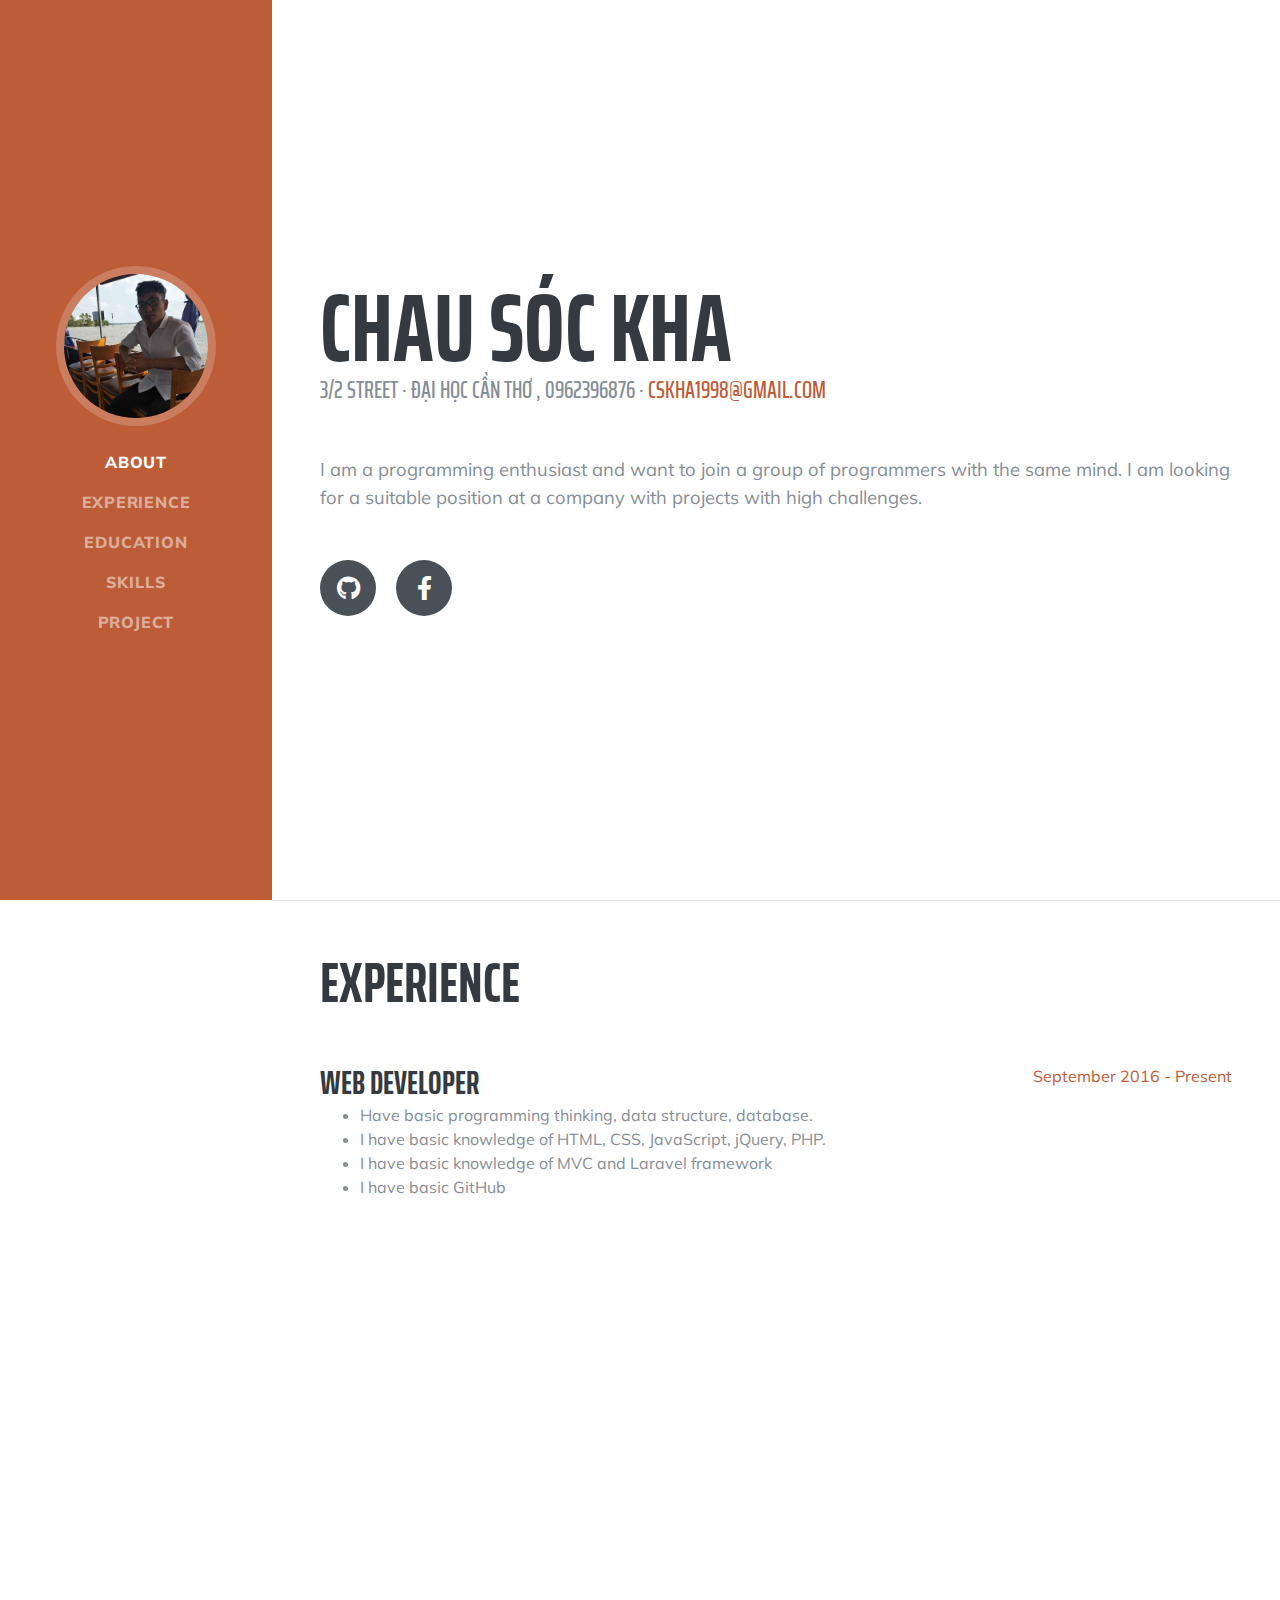
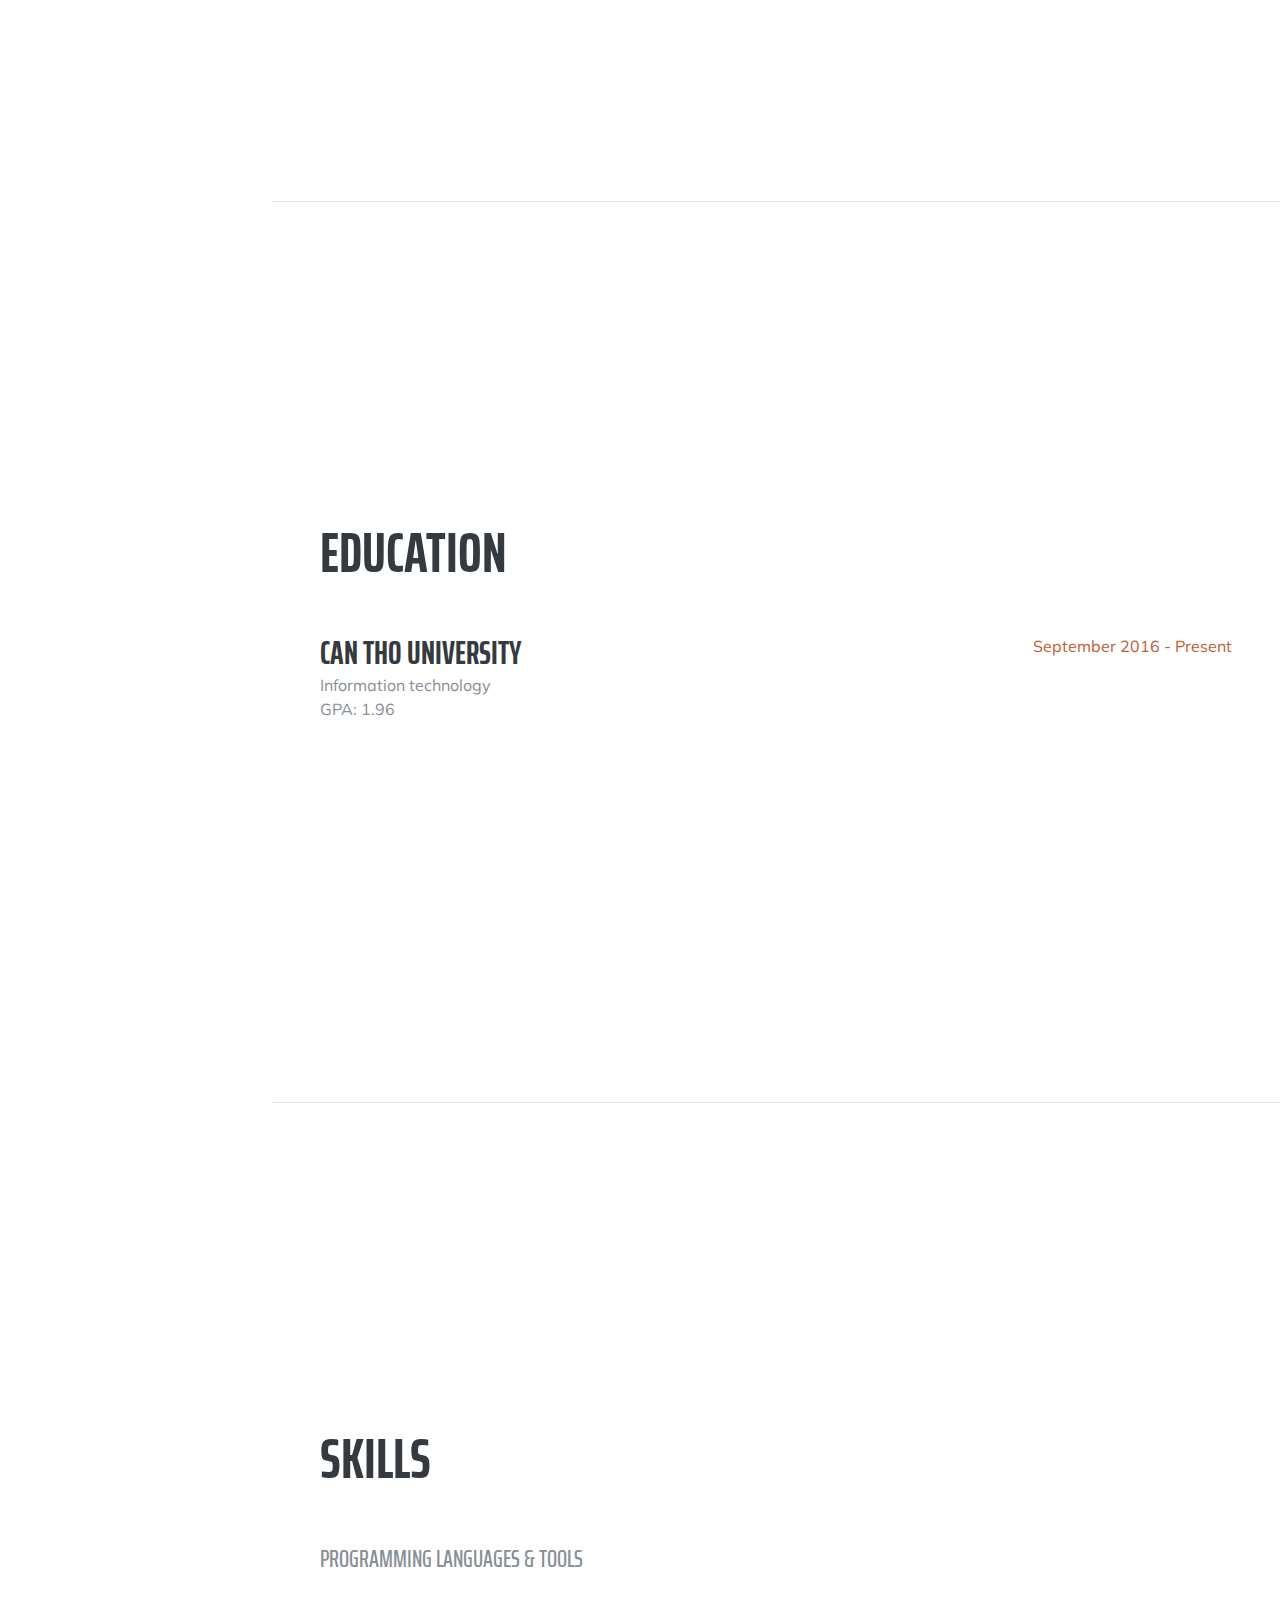
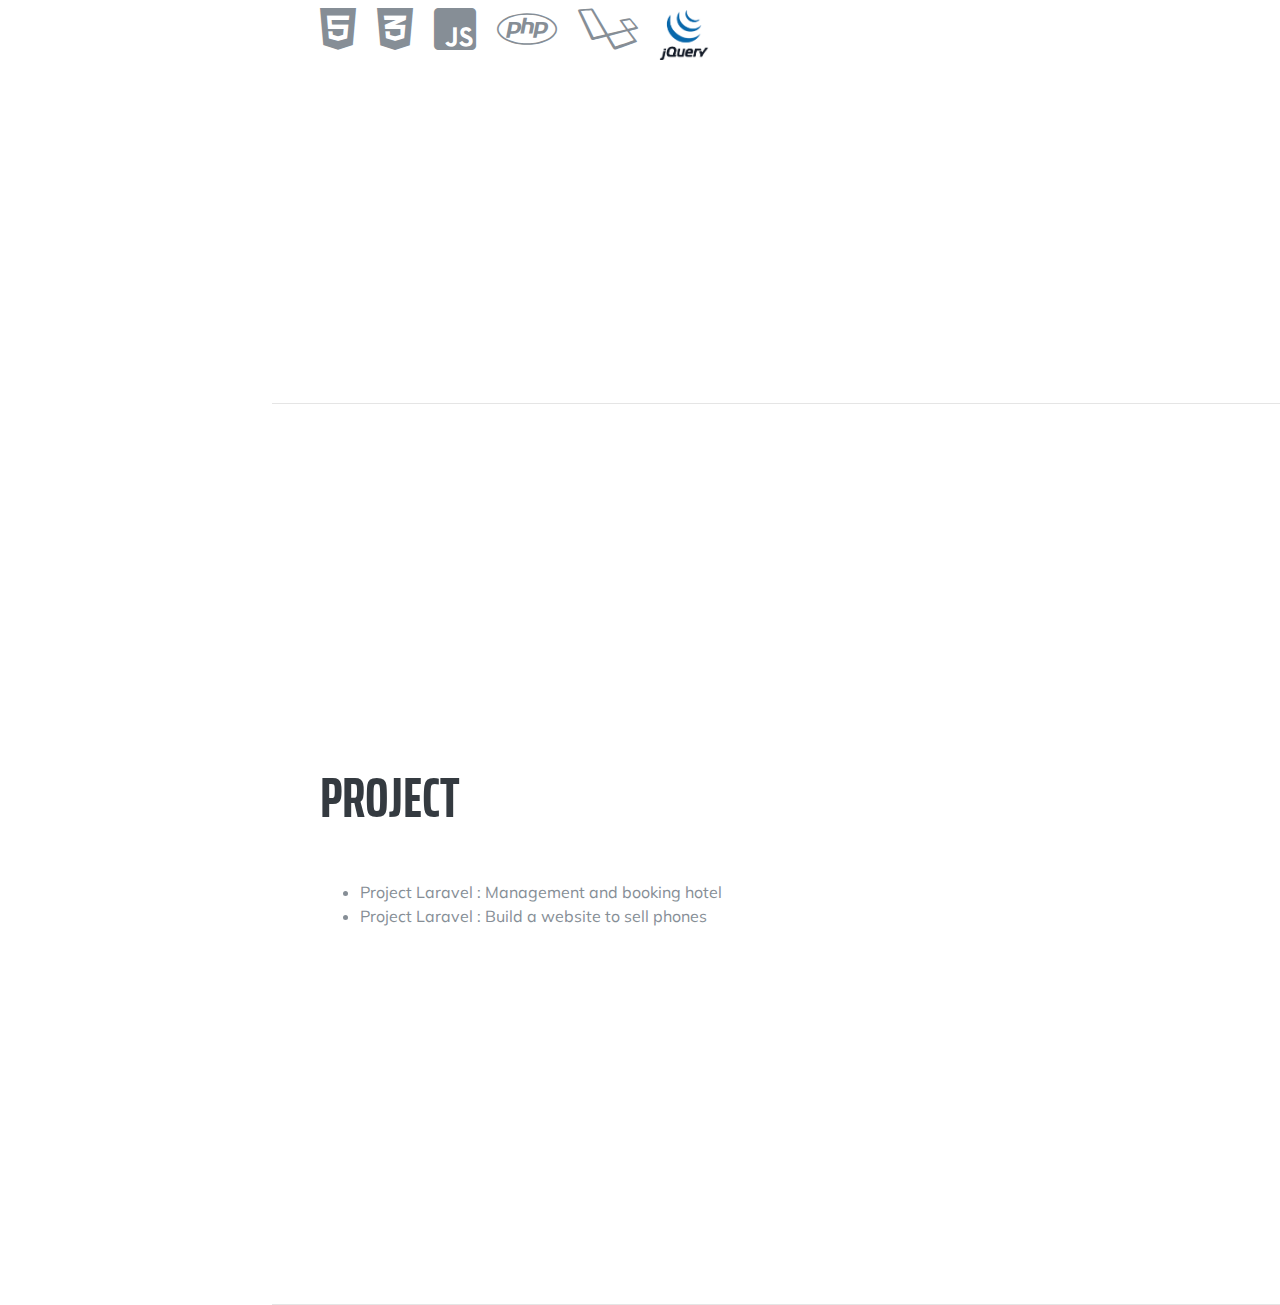
<file: index.html>
<!DOCTYPE html>
<html lang="en">

<head>

  <meta charset="utf-8">
  <meta name="viewport" content="width=device-width, initial-scale=1, shrink-to-fit=no">
  <meta name="description" content="">
  <meta name="author" content="">

  <title>CV cskha</title>

  <!-- Bootstrap core CSS -->
  <link href="vendor/bootstrap/css/bootstrap.min.css" rel="stylesheet">

  <!-- Custom fonts for this template -->
  <link href="https://fonts.googleapis.com/css?family=Saira+Extra+Condensed:500,700" rel="stylesheet">
  <link href="https://fonts.googleapis.com/css?family=Muli:400,400i,800,800i" rel="stylesheet">
  <link href="vendor/fontawesome-free/css/all.min.css" rel="stylesheet">

  <!-- Custom styles for this template -->
  <link href="css/resume.min.css" rel="stylesheet">

</head>

<body id="page-top">

  <nav class="navbar navbar-expand-lg navbar-dark bg-primary fixed-top" id="sideNav">
    <a class="navbar-brand js-scroll-trigger" href="#page-top">
      <span class="d-block d-lg-none">Chau Sóc Kha</span>
      <span class="d-none d-lg-block">
        <img class="img-fluid img-profile rounded-circle mx-auto mb-2" src="img/kha.jpg" alt="">
      </span>
    </a>
    <button class="navbar-toggler" type="button" data-toggle="collapse" data-target="#navbarSupportedContent" aria-controls="navbarSupportedContent" aria-expanded="false" aria-label="Toggle navigation">
      <span class="navbar-toggler-icon"></span>
    </button>
    <div class="collapse navbar-collapse" id="navbarSupportedContent">
      <ul class="navbar-nav">
        <li class="nav-item">
          <a class="nav-link js-scroll-trigger" href="#about">About</a>
        </li>
        <li class="nav-item">
          <a class="nav-link js-scroll-trigger" href="#experience">Experience</a>
        </li>
        <li class="nav-item">
          <a class="nav-link js-scroll-trigger" href="#education">Education</a>
        </li>
        <li class="nav-item">
          <a class="nav-link js-scroll-trigger" href="#skills">Skills</a>
        </li>
        <li class="nav-item">
          <a class="nav-link js-scroll-trigger" href="#interests">Project</a>
        </li>
        <!-- <li class="nav-item">
          <a class="nav-link js-scroll-trigger" href="#awards">Awards</a>
        </li> -->
      </ul>
    </div>
  </nav>

  <div class="container-fluid p-0">

    <section class="resume-section p-3 p-lg-5 d-flex align-items-center" id="about">
      <div class="w-100">
        <h1 class="mb-0">Chau Sóc Kha
          <span class="text-primary"></span>
        </h1>
        <div class="subheading mb-5">3/2 street · Đại học Cần Thơ , 0962396876 ·
          <a href="mailto:name@email.com">cskha1998@gmail.com</a>
        </div>
        <p class="lead mb-5">I am a programming enthusiast and want to join a group of programmers with the same mind. I am looking for a suitable position at a company with projects with high challenges.</p>
        <div class="social-icons">
          <a href="https://github.com/chausockha">
            <i class="fab fa-github"></i>
          </a>
          
          <a href="https://www.facebook.com/sockha.chau.98">
            <i class="fab fa-facebook-f"></i>
          </a>
        </div>
      </div>
    </section>

    <hr class="m-0">

    <section class="resume-section p-3 p-lg-5 d-flex justify-content-center" id="experience">
      <div class="w-100">
        <h2 class="mb-5">Experience</h2>

      <!--   <div class="resume-item d-flex flex-column flex-md-row justify-content-between mb-5">
          <div class="resume-content">
            <h3 class="mb-0">Senior Web Developer</h3>
            <div class="subheading mb-3">Intelitec Solutions</div>
            <p>Bring to the table win-win survival strategies to ensure proactive domination. At the end of the day, going forward, a new normal that has evolved from generation X is on the runway heading towards a streamlined cloud solution. User generated content in real-time will have multiple touchpoints for offshoring.</p>
          </div>
          <div class="resume-date text-md-right">
            <span class="text-primary">March 2013 - Present</span>
          </div>
        </div> -->

        <div class="resume-item d-flex flex-column flex-md-row justify-content-between mb-5">
          <div class="resume-content">
            <h3 class="mb-0">Web Developer</h3>
          <!--   <div class="subheading mb-3">Intelitec Solutions</div> -->
          <ul>
            <li>
              Have basic programming thinking, data structure, database.
            </li>
            <li>I have basic knowledge of HTML, CSS, JavaScript, jQuery, PHP.</li>
            <li>I have basic knowledge of MVC and Laravel framework</li>
            <li>I have basic GitHub</li>
          </ul>
           
          </div>
          <div class="resume-date text-md-right">
            <span class="text-primary">September 2016 - Present</span>
          </div>
        </div>

      <!--   <div class="resume-item d-flex flex-column flex-md-row justify-content-between mb-5">
          <div class="resume-content">
            <h3 class="mb-0">Junior Web Designer</h3>
            <div class="subheading mb-3">Shout! Media Productions</div>
            <p>Podcasting operational change management inside of workflows to establish a framework. Taking seamless key performance indicators offline to maximise the long tail. Keeping your eye on the ball while performing a deep dive on the start-up mentality to derive convergence on cross-platform integration.</p>
          </div>
          <div class="resume-date text-md-right">
            <span class="text-primary">July 2010 - December 2011</span>
          </div>
        </div>

        <div class="resume-item d-flex flex-column flex-md-row justify-content-between">
          <div class="resume-content">
            <h3 class="mb-0">Web Design Intern</h3>
            <div class="subheading mb-3">Shout! Media Productions</div>
            <p>Collaboratively administrate empowered markets via plug-and-play networks. Dynamically procrastinate B2C users after installed base benefits. Dramatically visualize customer directed convergence without revolutionary ROI.</p>
          </div>
          <div class="resume-date text-md-right">
            <span class="text-primary">September 2008 - June 2010</span>
          </div>
        </div> -->

      </div>

    </section>

    <hr class="m-0">

    <section class="resume-section p-3 p-lg-5 d-flex align-items-center" id="education">
      <div class="w-100">
        <h2 class="mb-5">Education</h2>

        <div class="resume-item d-flex flex-column flex-md-row justify-content-between mb-5">
          <div class="resume-content">
            <h3 class="mb-0">Can Tho University</h3>
           <!--  <div class="subheading mb-3">Information technology</div> -->
            <div>Information technology</div>
            <p>GPA: 1.96</p>
          </div>
          <div class="resume-date text-md-right">
            <span class="text-primary">September 2016 - Present</span>
          </div>
        </div>

     <!--    <div class="resume-item d-flex flex-column flex-md-row justify-content-between">
          <div class="resume-content">
            <h3 class="mb-0">James Buchanan High School</h3>
            <div class="subheading mb-3">Technology Magnet Program</div>
            <p>GPA: 3.56</p>
          </div>
          <div class="resume-date text-md-right">
            <span class="text-primary">August 2002 - May 2006</span>
          </div>
        </div> -->

      </div>
    </section>

    <hr class="m-0">

    <section class="resume-section p-3 p-lg-5 d-flex align-items-center" id="skills">
      <div class="w-100">
        <h2 class="mb-5">Skills</h2>

        <div class="subheading mb-3">Programming Languages &amp; Tools</div>
        <ul class="list-inline dev-icons">
          <li class="list-inline-item">
            <i class="fab fa-html5"></i>
          </li>
          <li class="list-inline-item">
            <i class="fab fa-css3-alt"></i>
          </li>
          <li class="list-inline-item">
            <i class="fab fa-js-square"></i>
          </li>
          <li class="list-inline-item">
            <i class="fab fa-php"></i>
          </li>
          <li class="list-inline-item">
            <i class="fab fa-laravel"></i>
          </li>
          <li class="list-inline-item">
            <img style="height: 50px;height: 50px" src="img/jquery.png">
          </li>
         <!--  <li class="list-inline-item">
            <i class="fab fa-sass"></i>
          </li>
          <li class="list-inline-item">
            <i class="fab fa-less"></i>
          </li>
          <li class="list-inline-item">
            <i class="fab fa-wordpress"></i>
          </li>
          <li class="list-inline-item">
            <i class="fab fa-gulp"></i>
          </li>
          <li class="list-inline-item">
            <i class="fab fa-grunt"></i>
          </li>
          <li class="list-inline-item">
            <i class="fab fa-npm"></i>
          </li> -->
        </ul>
<!-- 
        <div class="subheading mb-3">Workflow</div>
        <ul class="fa-ul mb-0">
          <li>
            <i class="fa-li fa fa-check"></i>
            Mobile-First, Responsive Design</li>
          <li>
            <i class="fa-li fa fa-check"></i>
            Cross Browser Testing &amp; Debugging</li>
          <li>
            <i class="fa-li fa fa-check"></i>
            Cross Functional Teams</li>
          <li>
            <i class="fa-li fa fa-check"></i>
            Agile Development &amp; Scrum</li>
        </ul> -->
      </div>
    </section>

    <hr class="m-0">

    <section class="resume-section p-3 p-lg-5 d-flex align-items-center" id="interests">
      <div class="w-100">
        <h2 class="mb-5">Project</h2>
       <ul>
         <li>
           Project Laravel : Management and booking hotel
         </li>
         <li>Project Laravel : Build a website to sell phones</li>
       </ul>
      </div>
    </section>

    <hr class="m-0">

    <!-- <section class="resume-section p-3 p-lg-5 d-flex align-items-center" id="awards">
      <div class="w-100">
        <h2 class="mb-5">Awards &amp; Certifications</h2>
        <ul class="fa-ul mb-0">
          <li>
            <i class="fa-li fa fa-trophy text-warning"></i>
            Google Analytics Certified Developer</li>
          <li>
            <i class="fa-li fa fa-trophy text-warning"></i>
            Mobile Web Specialist - Google Certification</li>
          <li>
            <i class="fa-li fa fa-trophy text-warning"></i>
            1<sup>st</sup>
            Place - University of Colorado Boulder - Emerging Tech Competition 2009</li>
          <li>
            <i class="fa-li fa fa-trophy text-warning"></i>
            1<sup>st</sup>
            Place - University of Colorado Boulder - Adobe Creative Jam 2008 (UI Design Category)</li>
          <li>
            <i class="fa-li fa fa-trophy text-warning"></i>
            2<sup>nd</sup>
            Place - University of Colorado Boulder - Emerging Tech Competition 2008</li>
          <li>
            <i class="fa-li fa fa-trophy text-warning"></i>
            1<sup>st</sup>
            Place - James Buchanan High School - Hackathon 2006</li>
          <li>
            <i class="fa-li fa fa-trophy text-warning"></i>
            3<sup>rd</sup>
            Place - James Buchanan High School - Hackathon 2005</li>
        </ul>
      </div>
    </section> -->

  </div>

  <!-- Bootstrap core JavaScript -->
  <script src="vendor/jquery/jquery.min.js"></script>
  <script src="vendor/bootstrap/js/bootstrap.bundle.min.js"></script>

  <!-- Plugin JavaScript -->
  <script src="vendor/jquery-easing/jquery.easing.min.js"></script>

  <!-- Custom scripts for this template -->
  <script src="js/resume.min.js"></script>

</body>

</html>
</file>
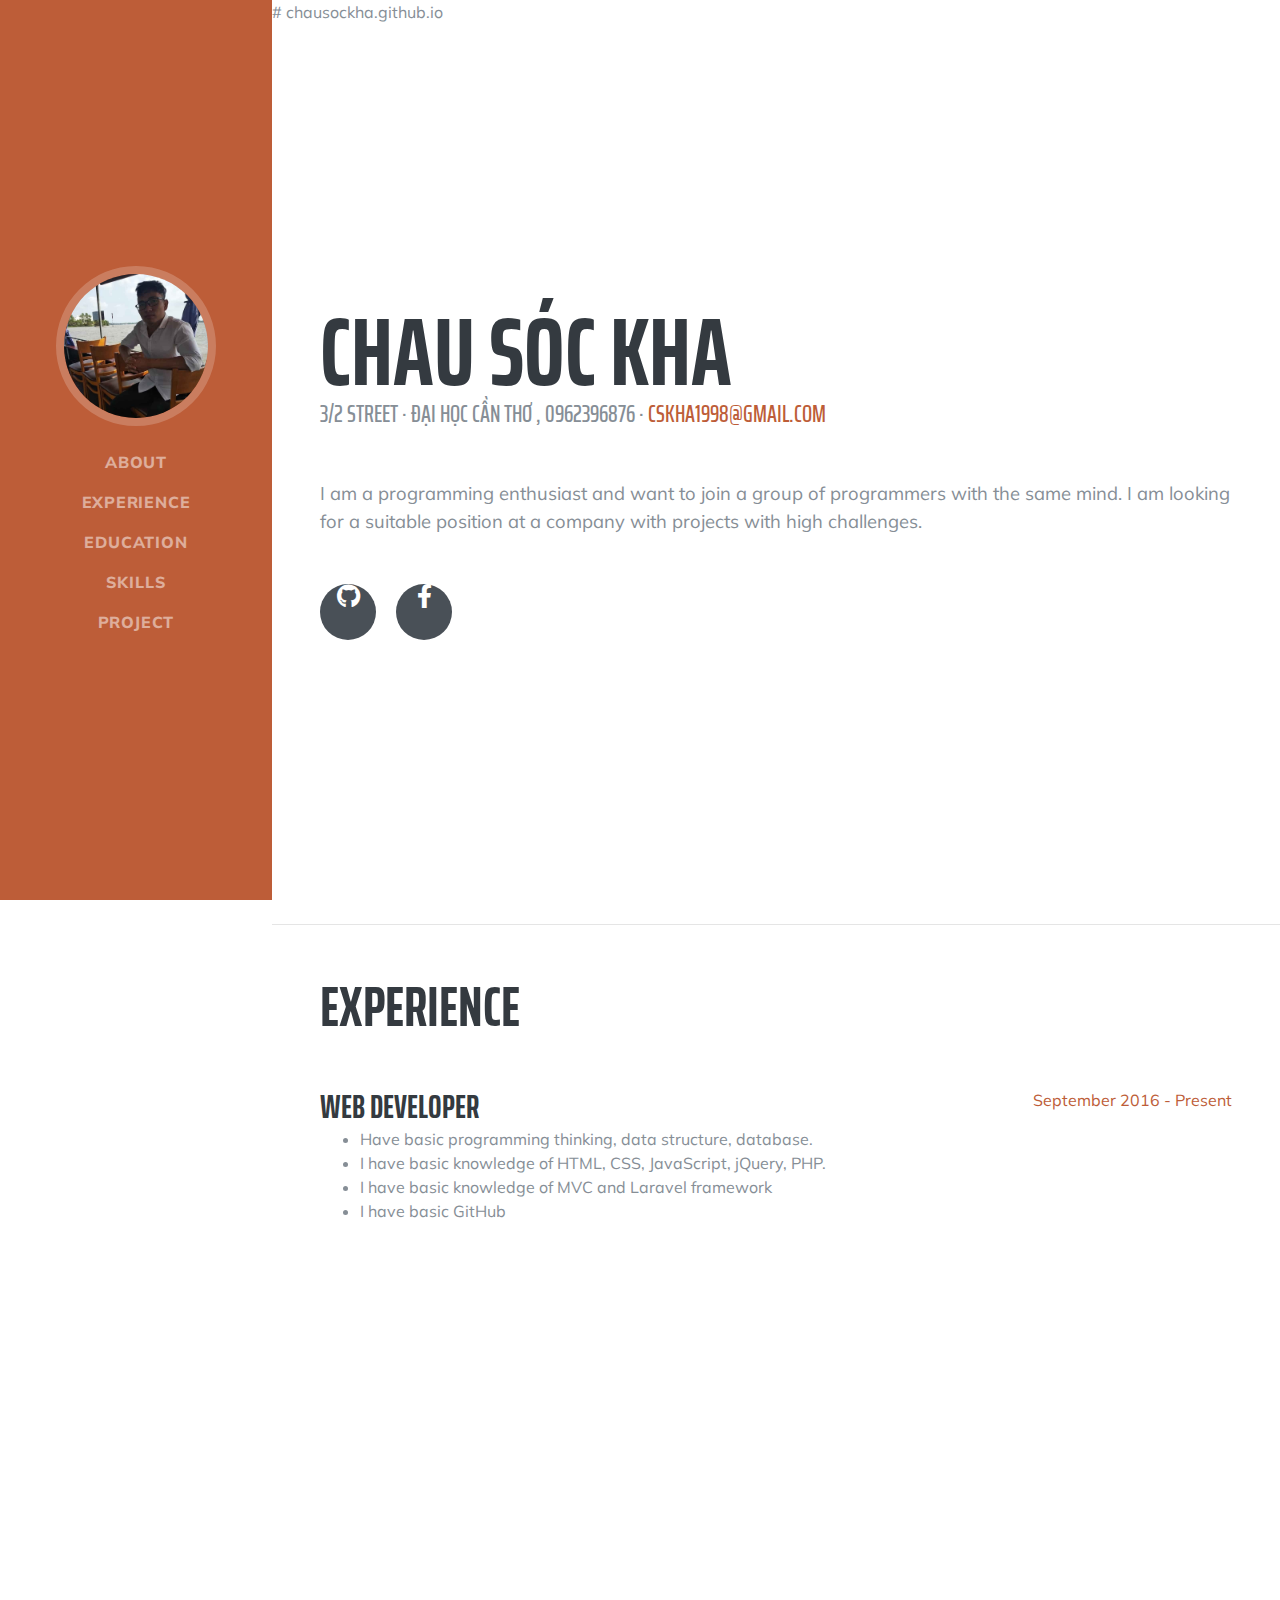
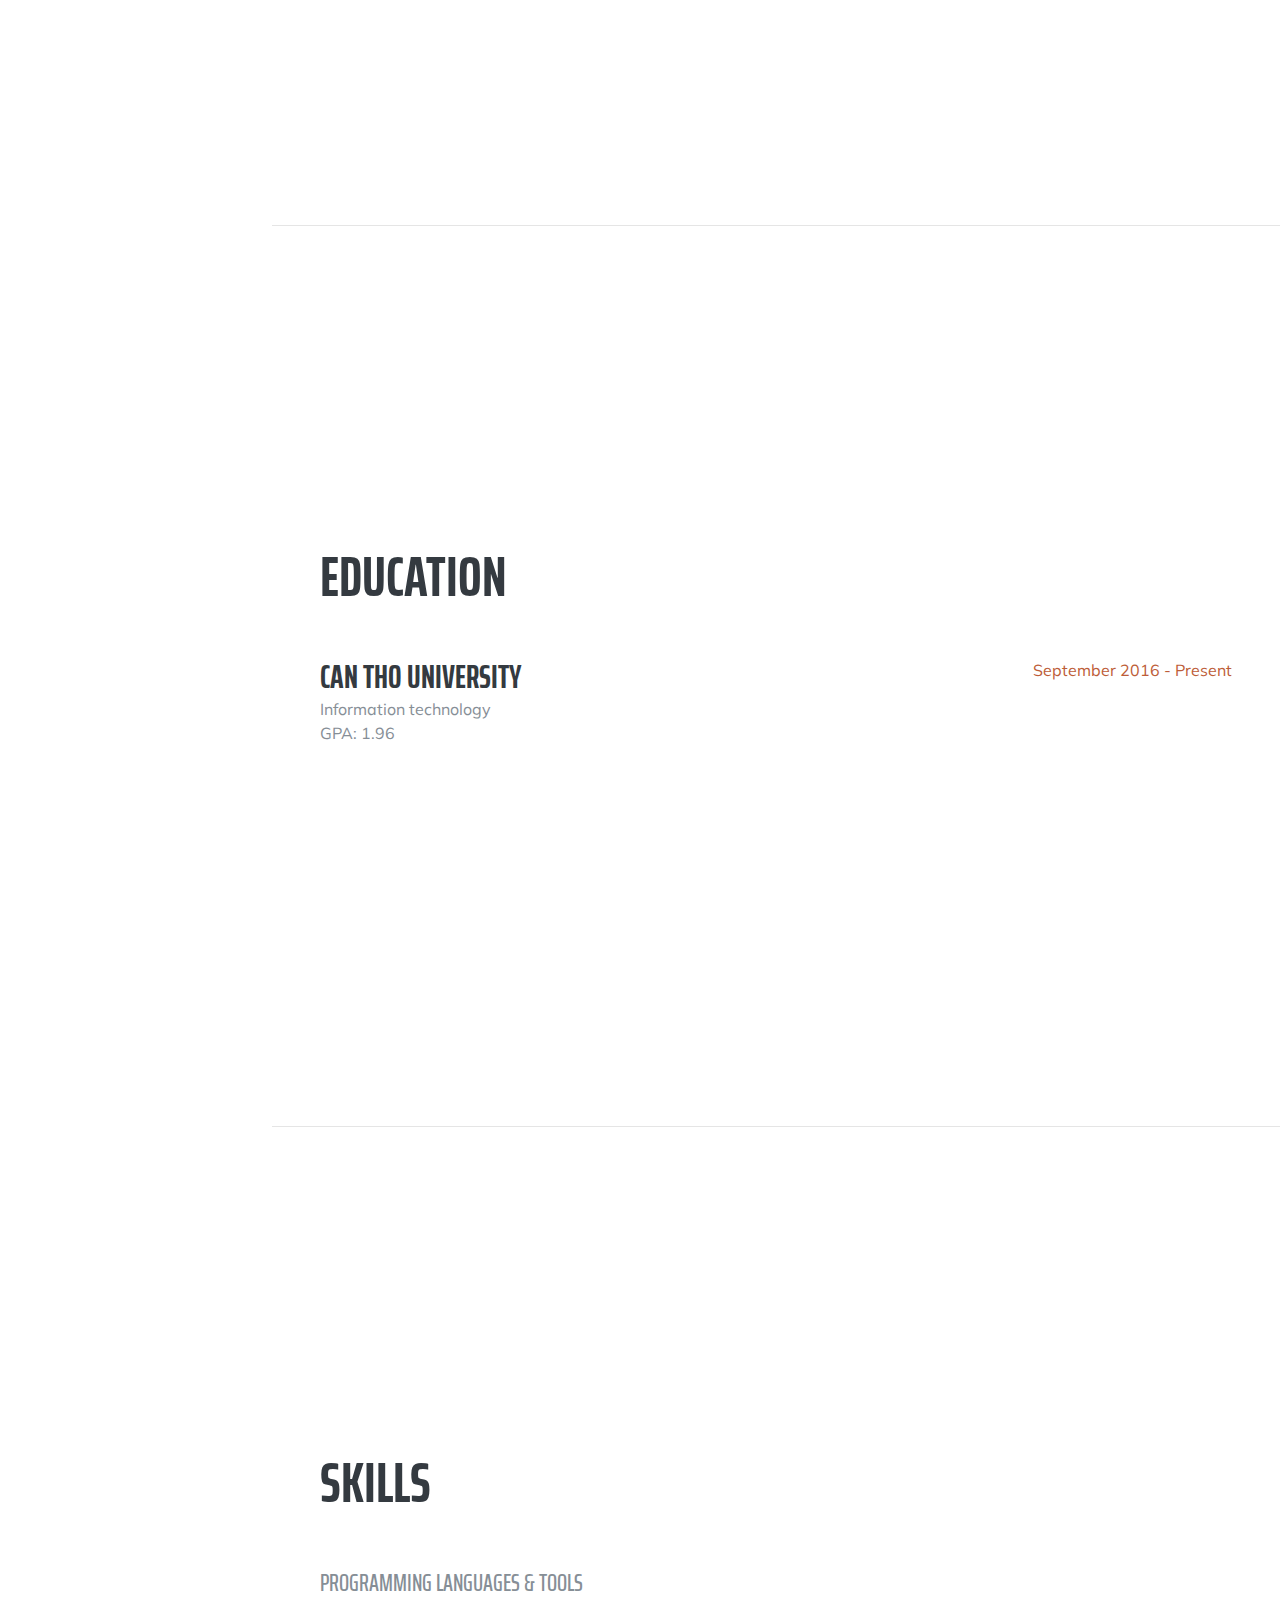
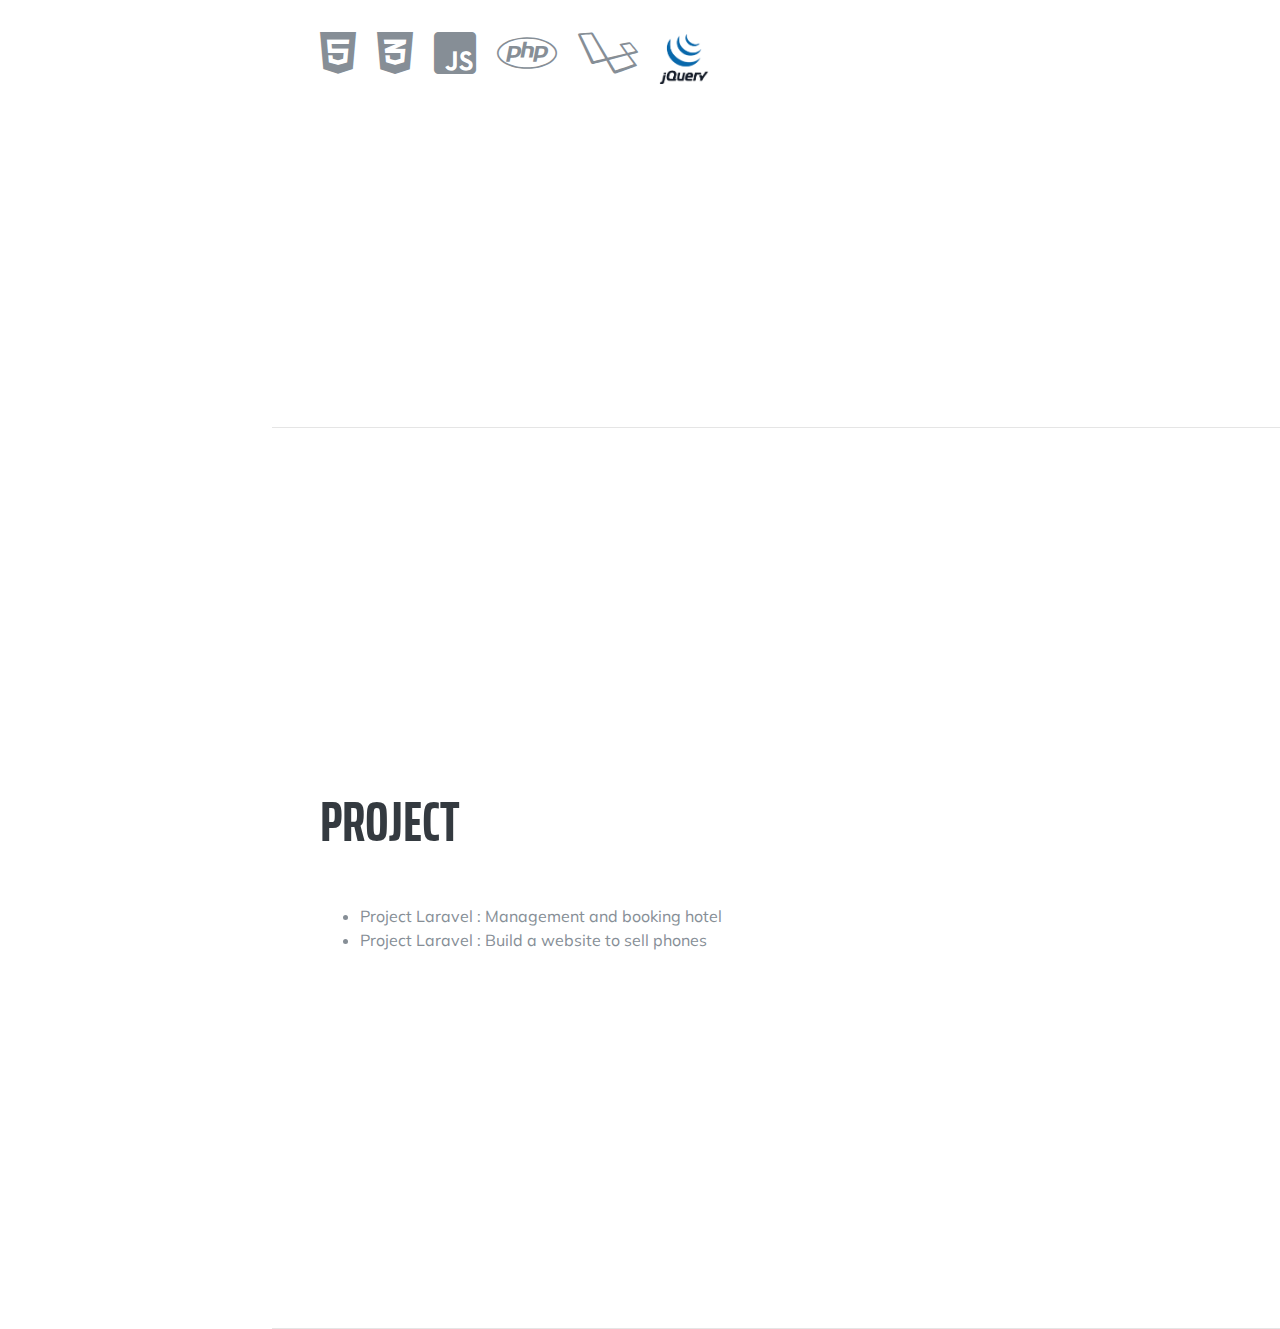
<file: README.html>
# chausockha.github.io
<!DOCTYPE html>
<html lang="en">

<head>

  <meta charset="utf-8">
  <meta name="viewport" content="width=device-width, initial-scale=1, shrink-to-fit=no">
  <meta name="description" content="">
  <meta name="author" content="">

  <title>Chau Sóc Kha</title>

  <!-- Bootstrap core CSS -->
  <link href="vendor/bootstrap/css/bootstrap.min.css" rel="stylesheet">

  <!-- Custom fonts for this template -->
  <link href="https://fonts.googleapis.com/css?family=Saira+Extra+Condensed:500,700" rel="stylesheet">
  <link href="https://fonts.googleapis.com/css?family=Muli:400,400i,800,800i" rel="stylesheet">
  <link href="vendor/fontawesome-free/css/all.min.css" rel="stylesheet">

  <!-- Custom styles for this template -->
  <link href="css/resume.min.css" rel="stylesheet">

</head>

<body id="page-top">

  <nav class="navbar navbar-expand-lg navbar-dark bg-primary fixed-top" id="sideNav">
    <a class="navbar-brand js-scroll-trigger" href="#page-top">
      <span class="d-block d-lg-none">Chau Sóc Kha</span>
      <span class="d-none d-lg-block">
        <img class="img-fluid img-profile rounded-circle mx-auto mb-2" src="img/kha.jpg" alt="">
      </span>
    </a>
    <button class="navbar-toggler" type="button" data-toggle="collapse" data-target="#navbarSupportedContent" aria-controls="navbarSupportedContent" aria-expanded="false" aria-label="Toggle navigation">
      <span class="navbar-toggler-icon"></span>
    </button>
    <div class="collapse navbar-collapse" id="navbarSupportedContent">
      <ul class="navbar-nav">
        <li class="nav-item">
          <a class="nav-link js-scroll-trigger" href="#about">About</a>
        </li>
        <li class="nav-item">
          <a class="nav-link js-scroll-trigger" href="#experience">Experience</a>
        </li>
        <li class="nav-item">
          <a class="nav-link js-scroll-trigger" href="#education">Education</a>
        </li>
        <li class="nav-item">
          <a class="nav-link js-scroll-trigger" href="#skills">Skills</a>
        </li>
        <li class="nav-item">
          <a class="nav-link js-scroll-trigger" href="#interests">Project</a>
        </li>
        <!-- <li class="nav-item">
          <a class="nav-link js-scroll-trigger" href="#awards">Awards</a>
        </li> -->
      </ul>
    </div>
  </nav>

  <div class="container-fluid p-0">

    <section class="resume-section p-3 p-lg-5 d-flex align-items-center" id="about">
      <div class="w-100">
        <h1 class="mb-0">Chau Sóc Kha
          <span class="text-primary"></span>
        </h1>
        <div class="subheading mb-5">3/2 street · Đại học Cần Thơ , 0962396876 ·
          <a href="mailto:name@email.com">cskha1998@gmail.com</a>
        </div>
        <p class="lead mb-5">I am a programming enthusiast and want to join a group of programmers with the same mind. I am looking for a suitable position at a company with projects with high challenges.</p>
        <div class="social-icons">
          <a href="https://github.com/chausockha">
            <i class="fab fa-github"></i>
          </a>
          
          <a href="https://www.facebook.com/sockha.chau.98">
            <i class="fab fa-facebook-f"></i>
          </a>
        </div>
      </div>
    </section>

    <hr class="m-0">

    <section class="resume-section p-3 p-lg-5 d-flex justify-content-center" id="experience">
      <div class="w-100">
        <h2 class="mb-5">Experience</h2>

      <!--   <div class="resume-item d-flex flex-column flex-md-row justify-content-between mb-5">
          <div class="resume-content">
            <h3 class="mb-0">Senior Web Developer</h3>
            <div class="subheading mb-3">Intelitec Solutions</div>
            <p>Bring to the table win-win survival strategies to ensure proactive domination. At the end of the day, going forward, a new normal that has evolved from generation X is on the runway heading towards a streamlined cloud solution. User generated content in real-time will have multiple touchpoints for offshoring.</p>
          </div>
          <div class="resume-date text-md-right">
            <span class="text-primary">March 2013 - Present</span>
          </div>
        </div> -->

        <div class="resume-item d-flex flex-column flex-md-row justify-content-between mb-5">
          <div class="resume-content">
            <h3 class="mb-0">Web Developer</h3>
          <!--   <div class="subheading mb-3">Intelitec Solutions</div> -->
          <ul>
            <li>
              Have basic programming thinking, data structure, database.
            </li>
            <li>I have basic knowledge of HTML, CSS, JavaScript, jQuery, PHP.</li>
            <li>I have basic knowledge of MVC and Laravel framework</li>
            <li>I have basic GitHub</li>
          </ul>
           
          </div>
          <div class="resume-date text-md-right">
            <span class="text-primary">September 2016 - Present</span>
          </div>
        </div>

      <!--   <div class="resume-item d-flex flex-column flex-md-row justify-content-between mb-5">
          <div class="resume-content">
            <h3 class="mb-0">Junior Web Designer</h3>
            <div class="subheading mb-3">Shout! Media Productions</div>
            <p>Podcasting operational change management inside of workflows to establish a framework. Taking seamless key performance indicators offline to maximise the long tail. Keeping your eye on the ball while performing a deep dive on the start-up mentality to derive convergence on cross-platform integration.</p>
          </div>
          <div class="resume-date text-md-right">
            <span class="text-primary">July 2010 - December 2011</span>
          </div>
        </div>

        <div class="resume-item d-flex flex-column flex-md-row justify-content-between">
          <div class="resume-content">
            <h3 class="mb-0">Web Design Intern</h3>
            <div class="subheading mb-3">Shout! Media Productions</div>
            <p>Collaboratively administrate empowered markets via plug-and-play networks. Dynamically procrastinate B2C users after installed base benefits. Dramatically visualize customer directed convergence without revolutionary ROI.</p>
          </div>
          <div class="resume-date text-md-right">
            <span class="text-primary">September 2008 - June 2010</span>
          </div>
        </div> -->

      </div>

    </section>

    <hr class="m-0">

    <section class="resume-section p-3 p-lg-5 d-flex align-items-center" id="education">
      <div class="w-100">
        <h2 class="mb-5">Education</h2>

        <div class="resume-item d-flex flex-column flex-md-row justify-content-between mb-5">
          <div class="resume-content">
            <h3 class="mb-0">Can Tho University</h3>
           <!--  <div class="subheading mb-3">Information technology</div> -->
            <div>Information technology</div>
            <p>GPA: 1.96</p>
          </div>
          <div class="resume-date text-md-right">
            <span class="text-primary">September 2016 - Present</span>
          </div>
        </div>

     <!--    <div class="resume-item d-flex flex-column flex-md-row justify-content-between">
          <div class="resume-content">
            <h3 class="mb-0">James Buchanan High School</h3>
            <div class="subheading mb-3">Technology Magnet Program</div>
            <p>GPA: 3.56</p>
          </div>
          <div class="resume-date text-md-right">
            <span class="text-primary">August 2002 - May 2006</span>
          </div>
        </div> -->

      </div>
    </section>

    <hr class="m-0">

    <section class="resume-section p-3 p-lg-5 d-flex align-items-center" id="skills">
      <div class="w-100">
        <h2 class="mb-5">Skills</h2>

        <div class="subheading mb-3">Programming Languages &amp; Tools</div>
        <ul class="list-inline dev-icons">
          <li class="list-inline-item">
            <i class="fab fa-html5"></i>
          </li>
          <li class="list-inline-item">
            <i class="fab fa-css3-alt"></i>
          </li>
          <li class="list-inline-item">
            <i class="fab fa-js-square"></i>
          </li>
          <li class="list-inline-item">
            <i class="fab fa-php"></i>
          </li>
          <li class="list-inline-item">
            <i class="fab fa-laravel"></i>
          </li>
          <li class="list-inline-item">
            <img style="height: 50px;height: 50px" src="img/jquery.png">
          </li>
         <!--  <li class="list-inline-item">
            <i class="fab fa-sass"></i>
          </li>
          <li class="list-inline-item">
            <i class="fab fa-less"></i>
          </li>
          <li class="list-inline-item">
            <i class="fab fa-wordpress"></i>
          </li>
          <li class="list-inline-item">
            <i class="fab fa-gulp"></i>
          </li>
          <li class="list-inline-item">
            <i class="fab fa-grunt"></i>
          </li>
          <li class="list-inline-item">
            <i class="fab fa-npm"></i>
          </li> -->
        </ul>
<!-- 
        <div class="subheading mb-3">Workflow</div>
        <ul class="fa-ul mb-0">
          <li>
            <i class="fa-li fa fa-check"></i>
            Mobile-First, Responsive Design</li>
          <li>
            <i class="fa-li fa fa-check"></i>
            Cross Browser Testing &amp; Debugging</li>
          <li>
            <i class="fa-li fa fa-check"></i>
            Cross Functional Teams</li>
          <li>
            <i class="fa-li fa fa-check"></i>
            Agile Development &amp; Scrum</li>
        </ul> -->
      </div>
    </section>

    <hr class="m-0">

    <section class="resume-section p-3 p-lg-5 d-flex align-items-center" id="interests">
      <div class="w-100">
        <h2 class="mb-5">Project</h2>
       <ul>
         <li>
           Project Laravel : Management and booking hotel
         </li>
         <li>Project Laravel : Build a website to sell phones</li>
       </ul>
      </div>
    </section>

    <hr class="m-0">

    <!-- <section class="resume-section p-3 p-lg-5 d-flex align-items-center" id="awards">
      <div class="w-100">
        <h2 class="mb-5">Awards &amp; Certifications</h2>
        <ul class="fa-ul mb-0">
          <li>
            <i class="fa-li fa fa-trophy text-warning"></i>
            Google Analytics Certified Developer</li>
          <li>
            <i class="fa-li fa fa-trophy text-warning"></i>
            Mobile Web Specialist - Google Certification</li>
          <li>
            <i class="fa-li fa fa-trophy text-warning"></i>
            1<sup>st</sup>
            Place - University of Colorado Boulder - Emerging Tech Competition 2009</li>
          <li>
            <i class="fa-li fa fa-trophy text-warning"></i>
            1<sup>st</sup>
            Place - University of Colorado Boulder - Adobe Creative Jam 2008 (UI Design Category)</li>
          <li>
            <i class="fa-li fa fa-trophy text-warning"></i>
            2<sup>nd</sup>
            Place - University of Colorado Boulder - Emerging Tech Competition 2008</li>
          <li>
            <i class="fa-li fa fa-trophy text-warning"></i>
            1<sup>st</sup>
            Place - James Buchanan High School - Hackathon 2006</li>
          <li>
            <i class="fa-li fa fa-trophy text-warning"></i>
            3<sup>rd</sup>
            Place - James Buchanan High School - Hackathon 2005</li>
        </ul>
      </div>
    </section> -->

  </div>

  <!-- Bootstrap core JavaScript -->
  <script src="vendor/jquery/jquery.min.js"></script>
  <script src="vendor/bootstrap/js/bootstrap.bundle.min.js"></script>

  <!-- Plugin JavaScript -->
  <script src="vendor/jquery-easing/jquery.easing.min.js"></script>

  <!-- Custom scripts for this template -->
  <script src="js/resume.min.js"></script>

</body>

</html>
</file>
<file: css/resume.min.css>
/*!
 * Start Bootstrap - Resume v5.0.8 (https://startbootstrap.com/template-overviews/resume)
 * Copyright 2013-2019 Start Bootstrap
 * Licensed under MIT (https://github.com/BlackrockDigital/startbootstrap-resume/blob/master/LICENSE)
 */body{font-family:Muli,-apple-system,BlinkMacSystemFont,'Segoe UI',Roboto,'Helvetica Neue',Arial,sans-serif,'Apple Color Emoji','Segoe UI Emoji','Segoe UI Symbol','Noto Color Emoji';padding-top:54px;color:#868e96}@media (min-width:992px){body{padding-top:0;padding-left:17rem}}h1,h2,h3,h4,h5,h6{font-family:'Saira Extra Condensed',-apple-system,BlinkMacSystemFont,'Segoe UI',Roboto,'Helvetica Neue',Arial,sans-serif,'Apple Color Emoji','Segoe UI Emoji','Segoe UI Symbol','Noto Color Emoji';font-weight:700;text-transform:uppercase;color:#343a40}h1{font-size:6rem;line-height:5.5rem}h2{font-size:3.5rem}h3{font-size:2rem}p.lead{font-size:1.15rem;font-weight:400}.subheading{text-transform:uppercase;font-weight:500;font-family:'Saira Extra Condensed',-apple-system,BlinkMacSystemFont,'Segoe UI',Roboto,'Helvetica Neue',Arial,sans-serif,'Apple Color Emoji','Segoe UI Emoji','Segoe UI Symbol','Noto Color Emoji';font-size:1.5rem}.social-icons a{display:inline-block;height:3.5rem;width:3.5rem;background-color:#495057;color:#fff!important;border-radius:100%;text-align:center;font-size:1.5rem;line-height:3.5rem;margin-right:1rem}.social-icons a:last-child{margin-right:0}.social-icons a:hover{background-color:#bd5d38}.dev-icons{font-size:3rem}.dev-icons .list-inline-item i:hover{color:#bd5d38}#sideNav .navbar-nav .nav-item .nav-link{font-weight:800;letter-spacing:.05rem;text-transform:uppercase}#sideNav .navbar-toggler:focus{outline-color:#d48a6e}@media (min-width:992px){#sideNav{text-align:center;position:fixed;top:0;left:0;display:flex;flex-direction:column;width:17rem;height:100vh}#sideNav .navbar-brand{display:flex;margin:auto auto 0;padding:.5rem}#sideNav .navbar-brand .img-profile{max-width:10rem;max-height:10rem;border:.5rem solid rgba(255,255,255,.2)}#sideNav .navbar-collapse{display:flex;align-items:flex-start;flex-grow:0;width:100%;margin-bottom:auto}#sideNav .navbar-collapse .navbar-nav{flex-direction:column;width:100%}#sideNav .navbar-collapse .navbar-nav .nav-item{display:block}#sideNav .navbar-collapse .navbar-nav .nav-item .nav-link{display:block}}section.resume-section{padding-top:5rem!important;padding-bottom:5rem!important;max-width:75rem}section.resume-section .resume-item .resume-date{min-width:none}@media (min-width:768px){section.resume-section{min-height:100vh}section.resume-section .resume-item .resume-date{min-width:18rem}}@media (min-width:992px){section.resume-section{padding-top:3rem!important;padding-bottom:3rem!important}}.bg-primary{background-color:#bd5d38!important}.text-primary{color:#bd5d38!important}a{color:#bd5d38}a:active,a:focus,a:hover{color:#824027}
</file>
